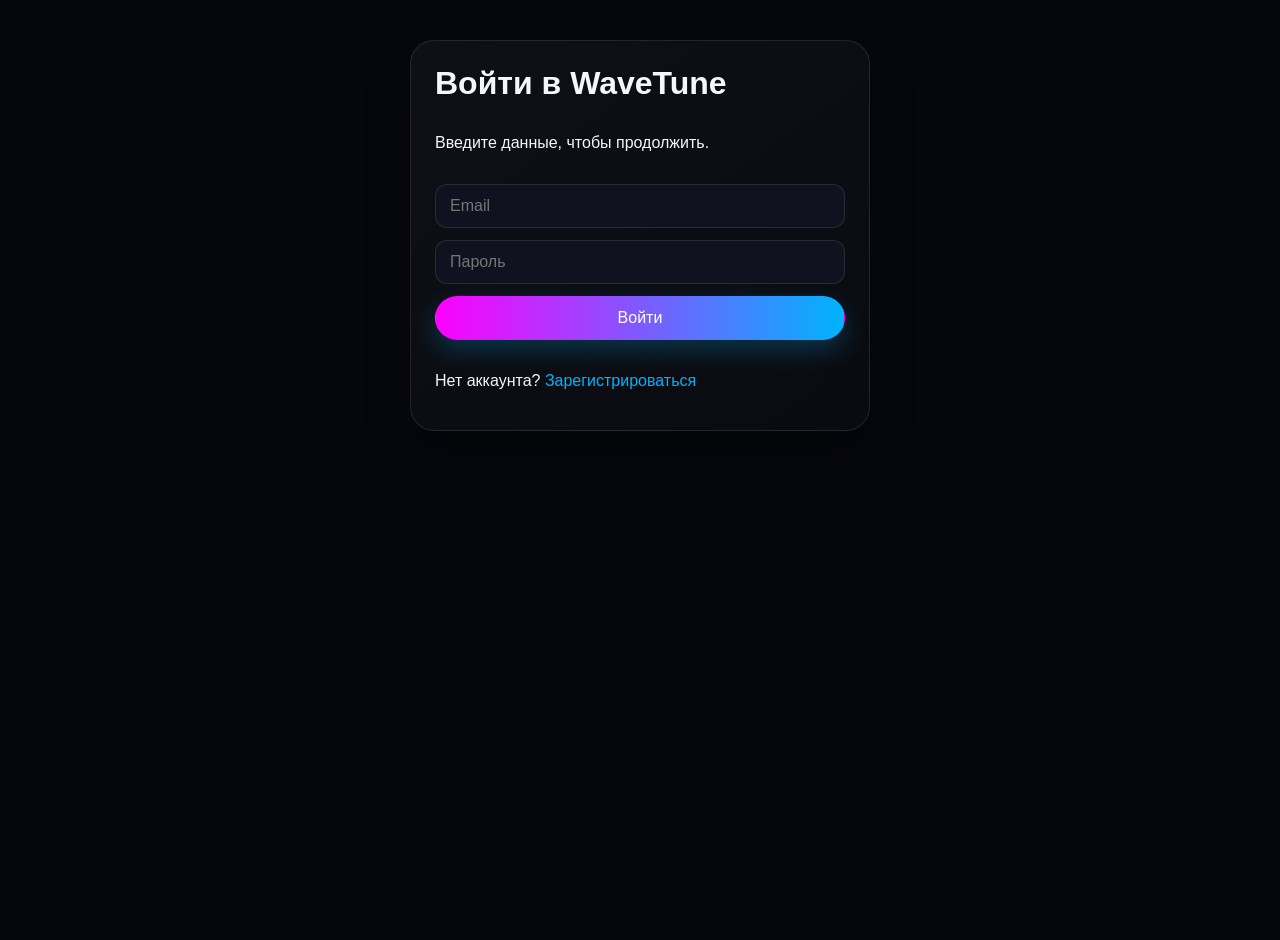
<file: src/pages/login.html>
<!DOCTYPE html>
<html lang="ru">
<head>
  <meta charset="UTF-8">
  <meta name="viewport" content="width=device-width, initial-scale=1.0">
  <title>WaveTune — Войти</title>
  <link rel="stylesheet" href="../styles/main.css">
</head>
<body>
  <main class="auth-panel">
    <h1 class="auth-panel__title">Войти в WaveTune</h1>
    <p>Введите данные, чтобы продолжить.</p>
    <form id="loginForm">
      <input type="email" name="email" placeholder="Email" required>
      <input type="password" name="password" placeholder="Пароль" required>
      <button class="button-primary" type="submit">Войти</button>
    </form>
    <p>Нет аккаунта? <a href="register.html">Зарегистрироваться</a></p>
  </main>
  <script type="module">
    import Auth from '../scripts/modules/Auth.js';
    const auth = new Auth();
    document.getElementById('loginForm').addEventListener('submit', (event) => {
      event.preventDefault();
      auth.login({ id: crypto.randomUUID(), name: 'Guest', email: event.target.email.value });
      window.location.href = '/index.html';
    });
  </script>
</body>
</html>
</file>
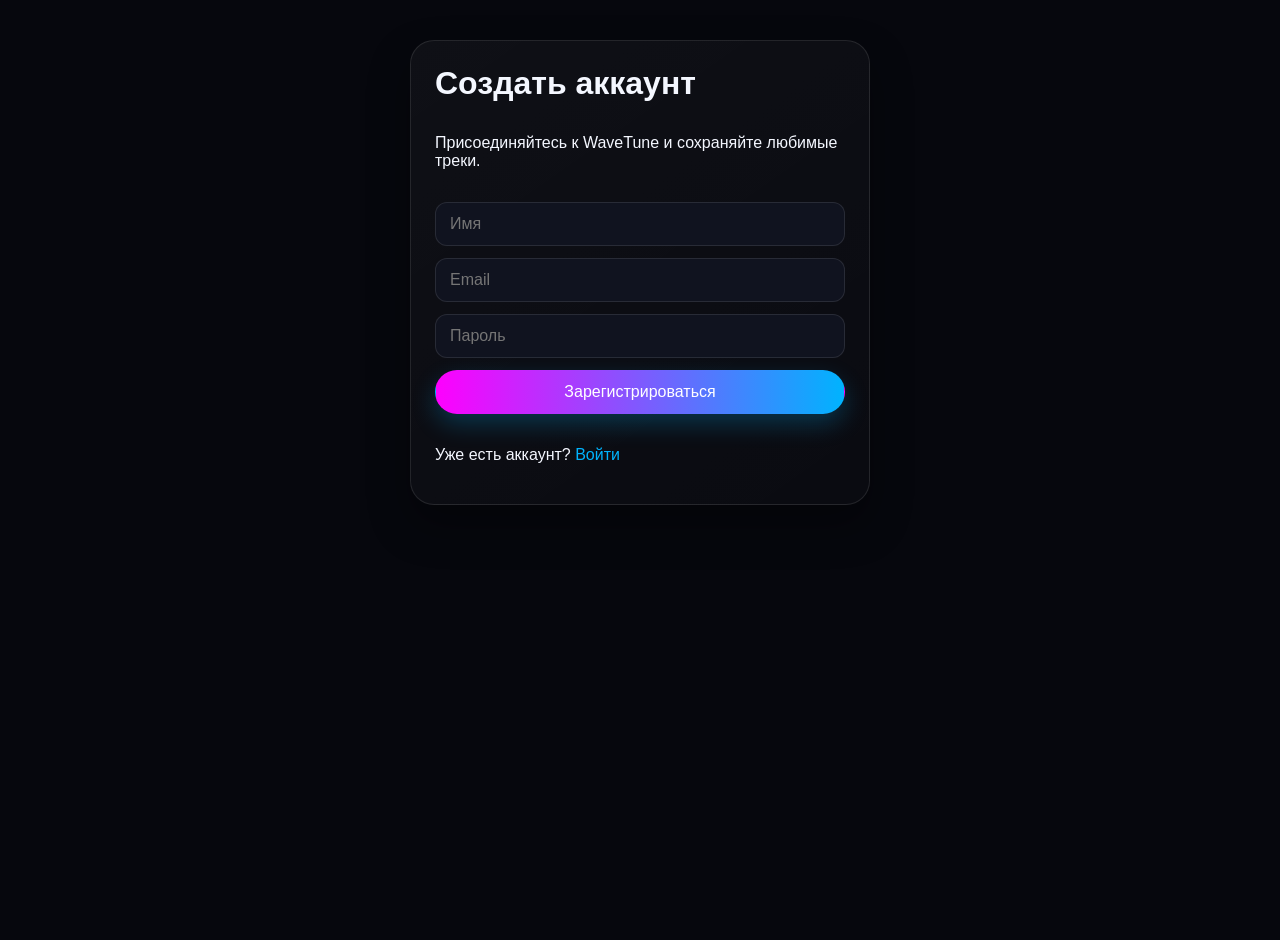
<file: src/pages/register.html>
<!DOCTYPE html>
<html lang="ru">
<head>
  <meta charset="UTF-8">
  <meta name="viewport" content="width=device-width, initial-scale=1.0">
  <title>WaveTune — Регистрация</title>
  <link rel="stylesheet" href="../styles/main.css">
</head>
<body>
  <main class="auth-panel">
    <h1 class="auth-panel__title">Создать аккаунт</h1>
    <p>Присоединяйтесь к WaveTune и сохраняйте любимые треки.</p>
    <form id="registerForm">
      <input type="text" name="name" placeholder="Имя" required>
      <input type="email" name="email" placeholder="Email" required>
      <input type="password" name="password" placeholder="Пароль" required>
      <button class="button-primary" type="submit">Зарегистрироваться</button>
    </form>
    <p>Уже есть аккаунт? <a href="login.html">Войти</a></p>
  </main>
  <script type="module">
    import Auth from '../scripts/modules/Auth.js';
    const auth = new Auth();
    document.getElementById('registerForm').addEventListener('submit', (event) => {
      event.preventDefault();
      auth.login({ id: crypto.randomUUID(), name: event.target.name.value, email: event.target.email.value });
      window.location.href = '/index.html';
    });
  </script>
</body>
</html>
</file>
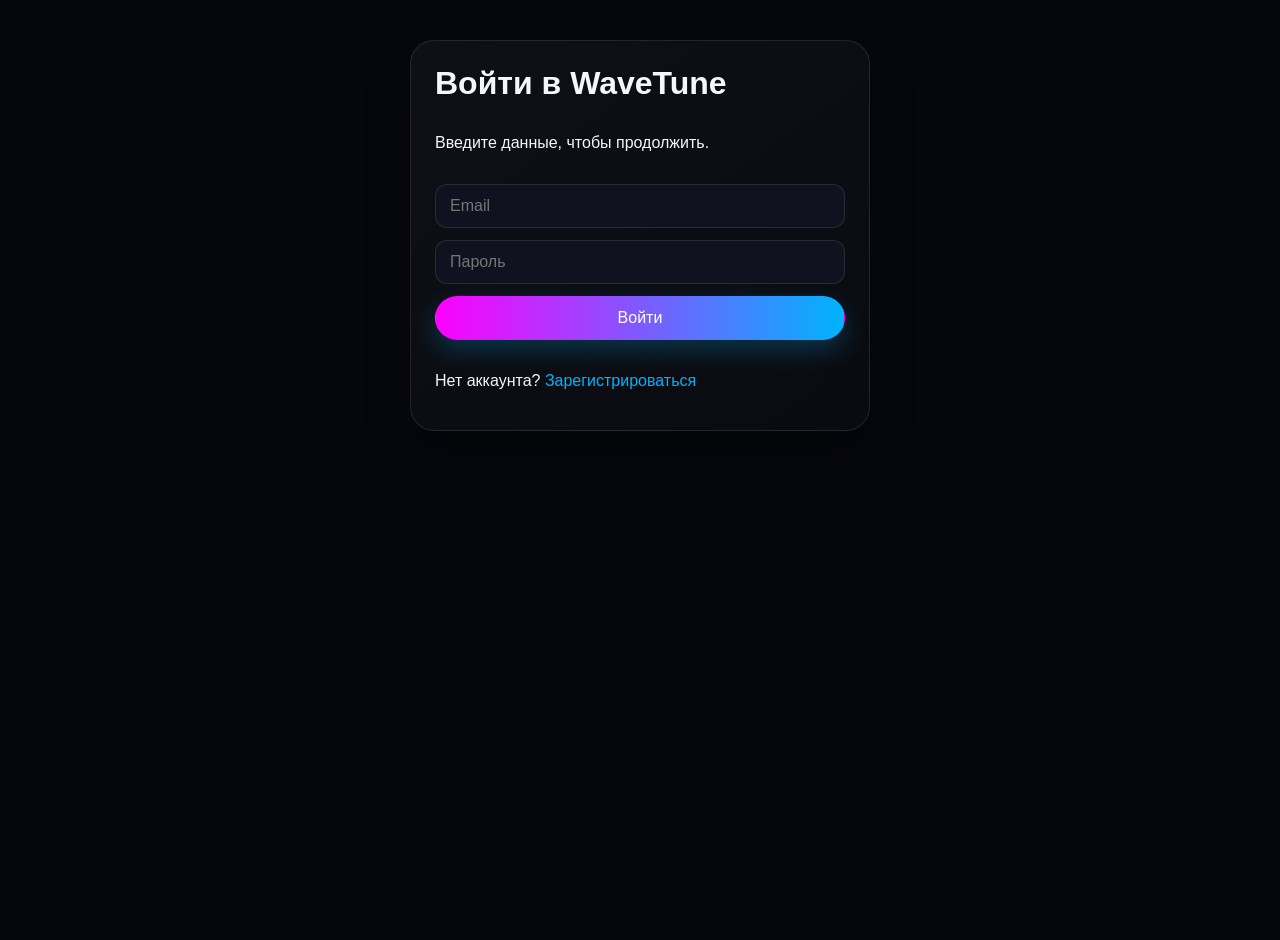
<file: src/pages/settings.html>
<!DOCTYPE html>
<html lang="ru">
<head>
  <meta charset="UTF-8">
  <meta name="viewport" content="width=device-width, initial-scale=1.0">
  <title>WaveTune — Настройки</title>
  <link rel="stylesheet" href="https://cdnjs.cloudflare.com/ajax/libs/font-awesome/6.0.0-beta3/css/all.min.css">
  <link rel="stylesheet" href="../styles/main.css">
</head>
<body>
  <div class="app-shell">
    <aside class="sidebar" data-sidebar aria-label="Боковое меню"></aside>
    <div class="main-shell">
      <header class="topbar" data-header></header>
      <main class="content" id="mainContent">
        <section class="panel-card settings-card">
          <div class="section-head">
            <div>
              <h1>Настройки аккаунта</h1>
              <p class="badge">Личный профиль</p>
            </div>
            <a class="button-secondary" href="/index.html">← На главную</a>
          </div>
          <form id="settingsForm" class="settings-form">
            <label class="settings-field">
              <span>Фото профиля</span>
              <input type="url" name="avatar" placeholder="https://..." />
            </label>
            <label class="settings-field">
              <span>Имя аккаунта</span>
              <input type="text" name="name" placeholder="Ваше имя" required />
            </label>
            <button class="button-primary" type="submit">Сохранить</button>
          </form>
        </section>
      </main>
    </div>
    <div class="queue-panel__backdrop" data-queue-backdrop></div>
    <aside class="queue-panel is-open" id="queuePanel" aria-label="Мои плейлисты">
      <div class="queue-panel__header">
        <div>
          <h2 id="queue-title">Мои плейлисты</h2>
          <p class="badge" id="queueHint">Очередь пуста</p>
        </div>
      </div>
      <ul class="queue-list" id="queueList"></ul>
    </aside>
    <button class="queue-panel__toggle" type="button" data-queue-toggle aria-label="Свернуть очередь">
      <i class="fa-solid fa-chevron-right"></i>
    </button>
    <footer class="player-bar" data-player aria-label="Музыкальный плеер"></footer>
  </div>
  <script type="module" src="../scripts/main.js"></script>
  <script type="module">
    import Auth from '../scripts/modules/Auth.js';
    const auth = new Auth();
    if (!auth.isAuthenticated()) {
      window.location.href = '/src/pages/login.html';
    }

    const form = document.getElementById('settingsForm');
    const user = auth.user;
    form.elements.name.value = user.name || '';
    form.elements.avatar.value = user.avatar || '';

    form.addEventListener('submit', (event) => {
      event.preventDefault();
      const nextUser = { ...user, name: form.elements.name.value.trim() || user.name, avatar: form.elements.avatar.value.trim() };
      auth.login(nextUser);
      window.location.href = '/index.html';
    });
  </script>
</body>
</html>
</file>
<file: src/styles/main.css>
@import './variables.css';
@import './layout.css';
@import './components.css';
@import './themes.css';
</file>
